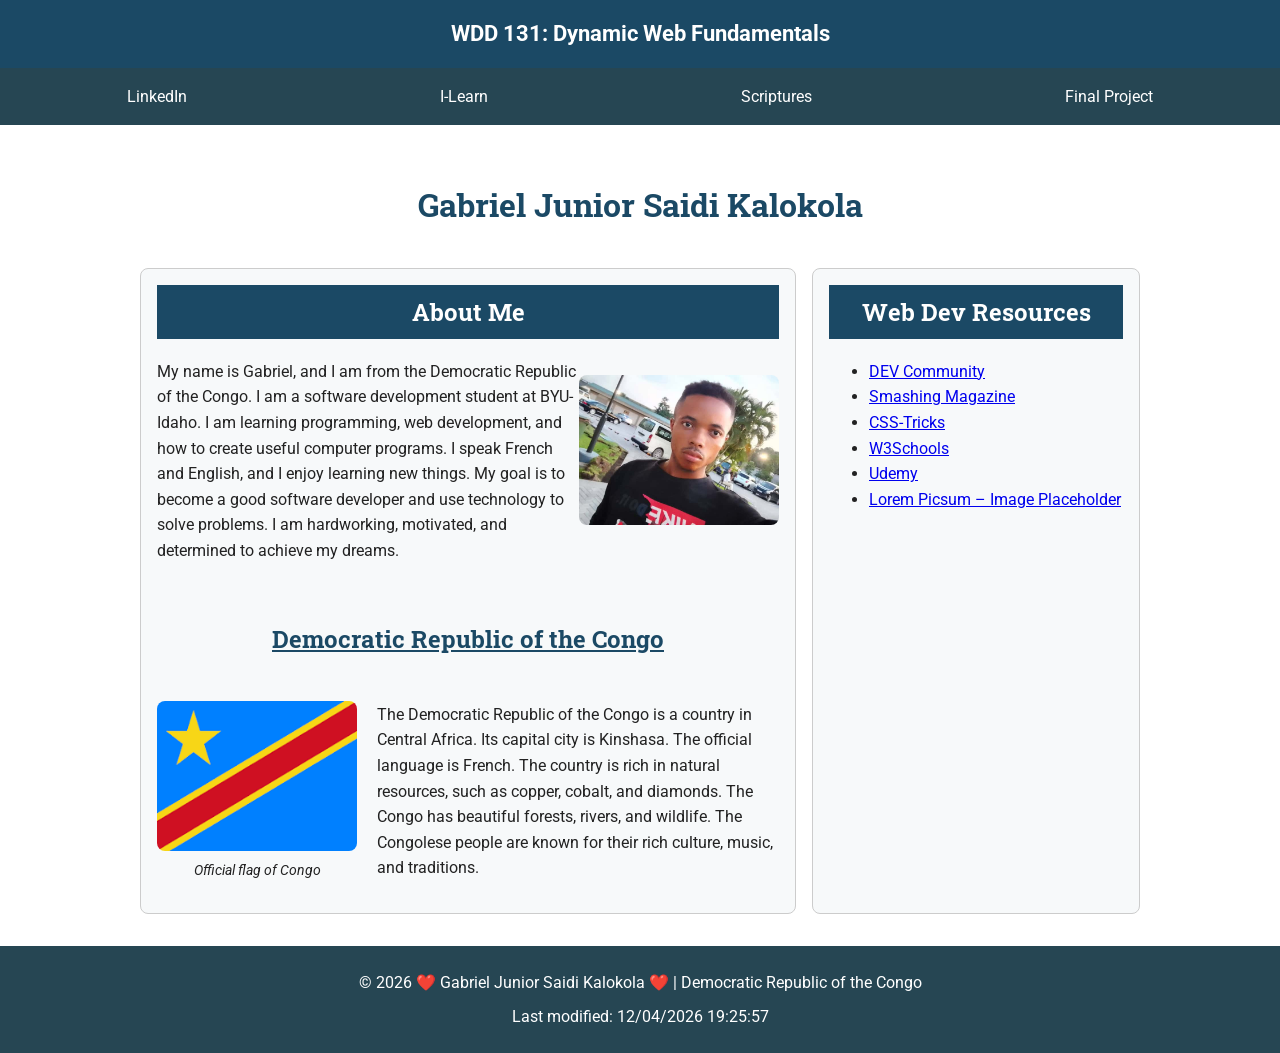
<file: index.html>
<!DOCTYPE html>
<html lang="en">

<head>
    <meta charset="UTF-8">
    <meta name="viewport" content="width=device-width, initial-scale=1.0">

    <meta name="description"
        content="WDD 131 Dynamic Web Fundamentals. Learn about Gabriel Junior Saidi Kalokola, web development, and the Democratic Republic of the Congo.">
    <meta name="author" content="Gabriel Junior Saidi Kalokola">

    <title>WDD 131 : Dynamic Web Fundamentals – Gabriel Junior</title>

    <link rel="stylesheet" href="styles/base.css">
    <script src="scripts/getdates.js" defer></script>
    <link rel="preconnect" href="https://fonts.googleapis.com">
    <link rel="preconnect" href="https://fonts.gstatic.com" crossorigin>
    <link
        href="https://fonts.googleapis.com/css2?family=Roboto:wght@400;700&family=Roboto+Slab:wght@400;700&display=swap"
        rel="stylesheet">

</head>

<body>
    <header>
        <span id="course-title">WDD 131: Dynamic Web Fundamentals</span>

        <nav>
            <a href="https://www.linkedin.com/">LinkedIn</a>
            <a href="https://www.instructure.com/">I-Learn</a>
            <a href="https://www.churchofjesuschrist.org/study/scriptures">Scriptures</a>
            <a href="#">Final Project</a>
        </nav>
    </header>

    <main>
        <h1>Gabriel Junior Saidi Kalokola</h1>

        <section class="card">
            <h2>About Me</h2>
            <img src="images/gabriel.jpg" alt="Portrait de Gabriel Junior Saidi Kalokola" class="profile-img">
            <p>My name is Gabriel, and I am from the Democratic Republic of the Congo. I am a software development
                student at
                BYU-Idaho. I am learning programming, web development, and how to create useful computer programs. I
                speak French and
                English, and I enjoy learning new things. My goal is to become a good software developer and use
                technology to solve
                problems. I am hardworking, motivated, and determined to achieve my dreams.</p>

            <div class="clearfix"></div>

            <h2 class="location-heading">Democratic Republic of the Congo</h2>

            <div class="congo-content">
                <div class="congo-image">
                    <img src="images/congo.jpg" alt="Landscape of the Democratic Republic of the Congo"
                        class="congo-img">

                    <p class="image-caption">Official flag of Congo</p>
                </div>

                <p>
                    The Democratic Republic of the Congo is a country in Central Africa. Its capital city is Kinshasa.
                    The official language
                    is French. The country is rich in natural resources, such as copper, cobalt, and diamonds. The Congo
                    has beautiful
                    forests, rivers, and wildlife. The Congolese people are known for their rich culture, music, and
                    traditions.
                </p>
            </div>



        </section>

        <section class="card">
            <h2>Web Dev Resources</h2>

            <ul class="resources-list">
                <li>
                    <a href="https://dev.to/" target="_blank">DEV Community</a>
                </li>
                <li>
                    <a href="https://www.smashingmagazine.com/" target="_blank">Smashing Magazine</a>
                </li>
                <li>
                    <a href="https://css-tricks.com/" target="_blank">CSS-Tricks</a>
                </li>
                <li>
                    <a href="https://www.w3schools.com/" target="_blank">W3Schools</a>
                </li>
                <li>
                    <a href="https://www.udemy.com/" target="_blank">Udemy</a>
                </li>
                <li>
                    <a href="https://picsum.photos/" target="_blank">Lorem Picsum – Image Placeholder</a>
                </li>
            </ul>
        </section>


    </main>

    <footer>
        <p>© <span id="currentyear"></span> ❤️ Gabriel Junior Saidi Kalokola ❤️ | Democratic Republic of the Congo</p>
        <p>Last modified: <span id="lastModified"></span></p>
    </footer>
</body>

</html>
</file>
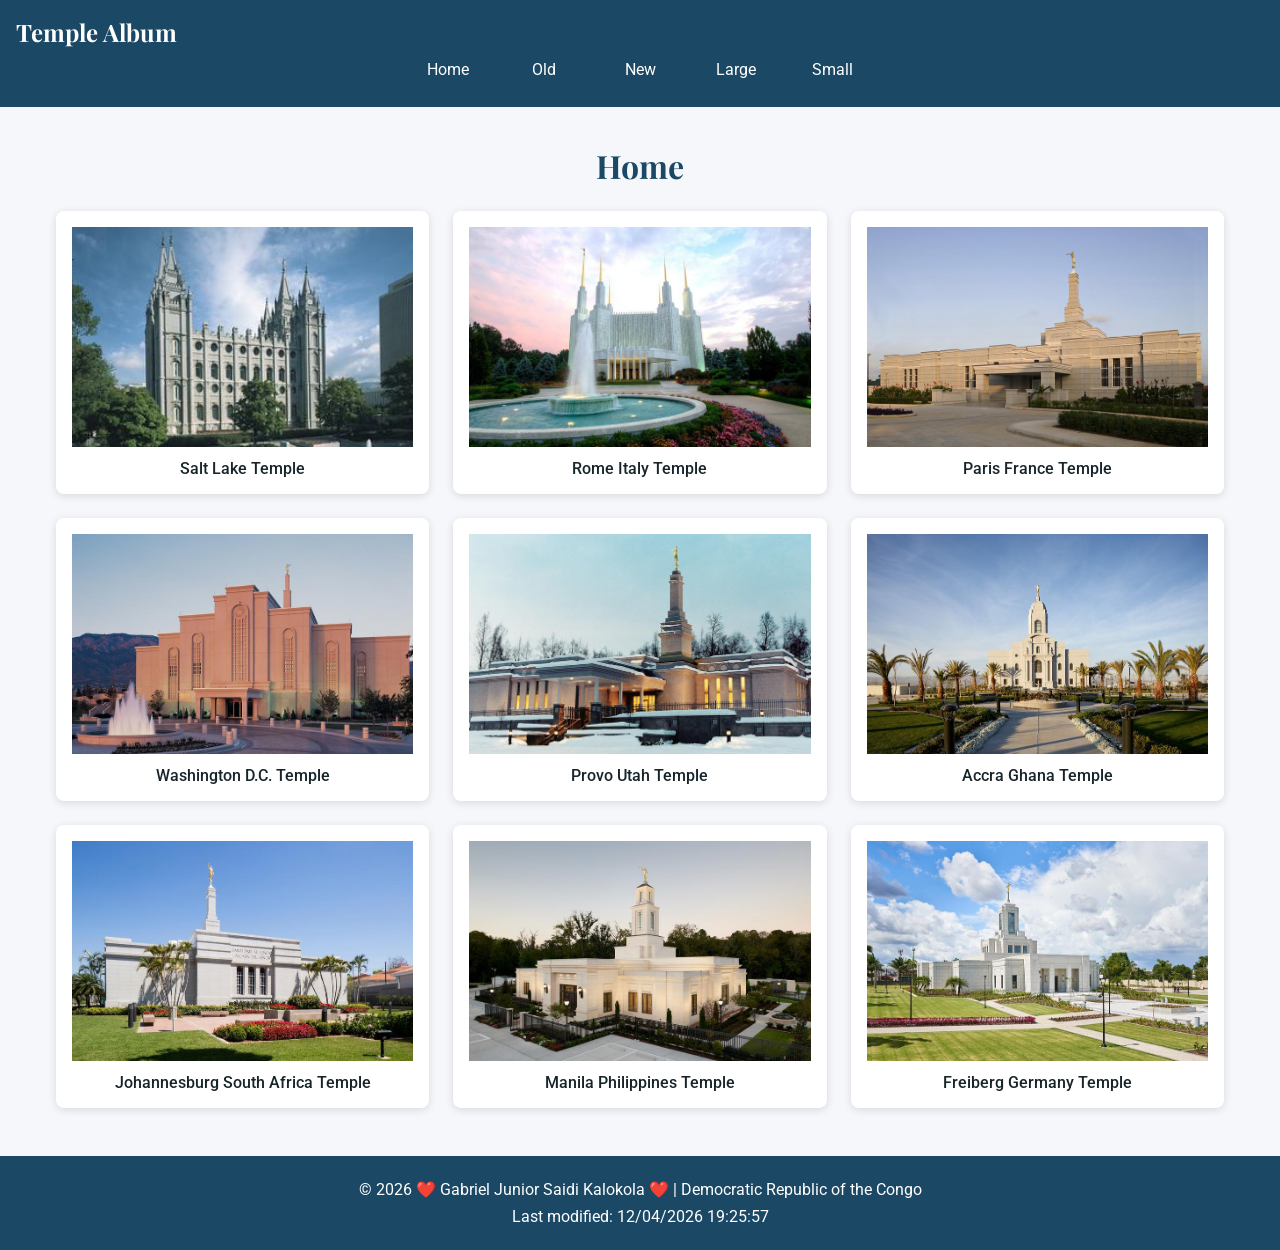
<file: temple.html>
<!DOCTYPE html>
<html lang="en">

<head>
    <meta charset="UTF-8">
    <meta name="viewport" content="width=device-width, initial-scale=1.0">
    <meta name="description" content="A responsive album of beautiful temples around the world.">
    <meta name="author" content="Gabriel Junior Saidi Kalokola">
    <title>Temple Album | Gabriel Junior</title>

    <link rel="preconnect" href="https://fonts.googleapis.com">
    <link rel="preconnect" href="https://fonts.gstatic.com" crossorigin>
    <link
        href="https://fonts.googleapis.com/css2?family=Roboto:wght@400;500;700&family=Playfair+Display:wght@600;700&display=swap"
        rel="stylesheet">

    <link rel="stylesheet" href="styles/temples.css">
    <link rel="stylesheet" href="styles/temples-large.css">
    <script src="scripts/temples.js" defer></script>
</head>

<body>
    <header>
        <div class="header-content">
            <p class="site-title">Temple Album</p>
            <button id="menu-button" aria-label="Open navigation menu" aria-expanded="false" aria-controls="navigation">
                ☰
            </button>
        </div>

        <nav id="navigation" class="navigation">
            <a href="temples.html">Home</a>
            <a href="#old">Old</a>
            <a href="#new">New</a>
            <a href="#large">Large</a>
            <a href="#small">Small</a>
        </nav>
    </header>

    <main>
        <h1>Home</h1>

        <div class="temple-grid">
            <figure id="old">
                <img src="images/temple-1.webp" alt="Temple surrounded by a landscaped garden" loading="lazy">
                <figcaption>Salt Lake Temple</figcaption>
            </figure>

            <figure id="new">
                <img src="images/temple-2.webp" alt="Temple with beautiful architectural details" loading="lazy">
                <figcaption>Rome Italy Temple</figcaption>
            </figure>

            <figure>
                <img src="images/temple-3.webp" alt="Temple building viewed from outside" loading="lazy">
                <figcaption>Paris France Temple</figcaption>
            </figure>

            <figure id="large">
                <img src="images/temple-4.webp" alt="Large temple with landscaped grounds" loading="lazy">
                <figcaption>Washington D.C. Temple</figcaption>
            </figure>

            <figure>
                <img src="images/temple-5.webp" alt="Temple with tall architectural towers" loading="lazy">
                <figcaption>Provo Utah Temple</figcaption>
            </figure>

            <figure id="small">
                <img src="images/temple-6.webp" alt="Temple surrounded by green trees" loading="lazy">
                <figcaption>Accra Ghana Temple</figcaption>
            </figure>

            <figure>
                <img src="images/temple-7.webp" alt="Temple with a landscaped entrance" loading="lazy">
                <figcaption>Johannesburg South Africa Temple</figcaption>
            </figure>

            <figure>
                <img src="images/temple-8.webp" alt="Temple with elegant stone architecture" loading="lazy">
                <figcaption>Manila Philippines Temple</figcaption>
            </figure>

            <figure>
                <img src="images/temple-9.webp" alt="Temple building with decorative exterior" loading="lazy">
                <figcaption>Freiberg Germany Temple</figcaption>
            </figure>
        </div>
    </main>

    <footer>
        <p>© <span id="currentyear"></span> ❤️ Gabriel Junior Saidi Kalokola ❤️ | Democratic Republic of the Congo</p>
        <p>Last modified: <span id="lastModified"></span></p>
    </footer>
</body>

</html>
</file>
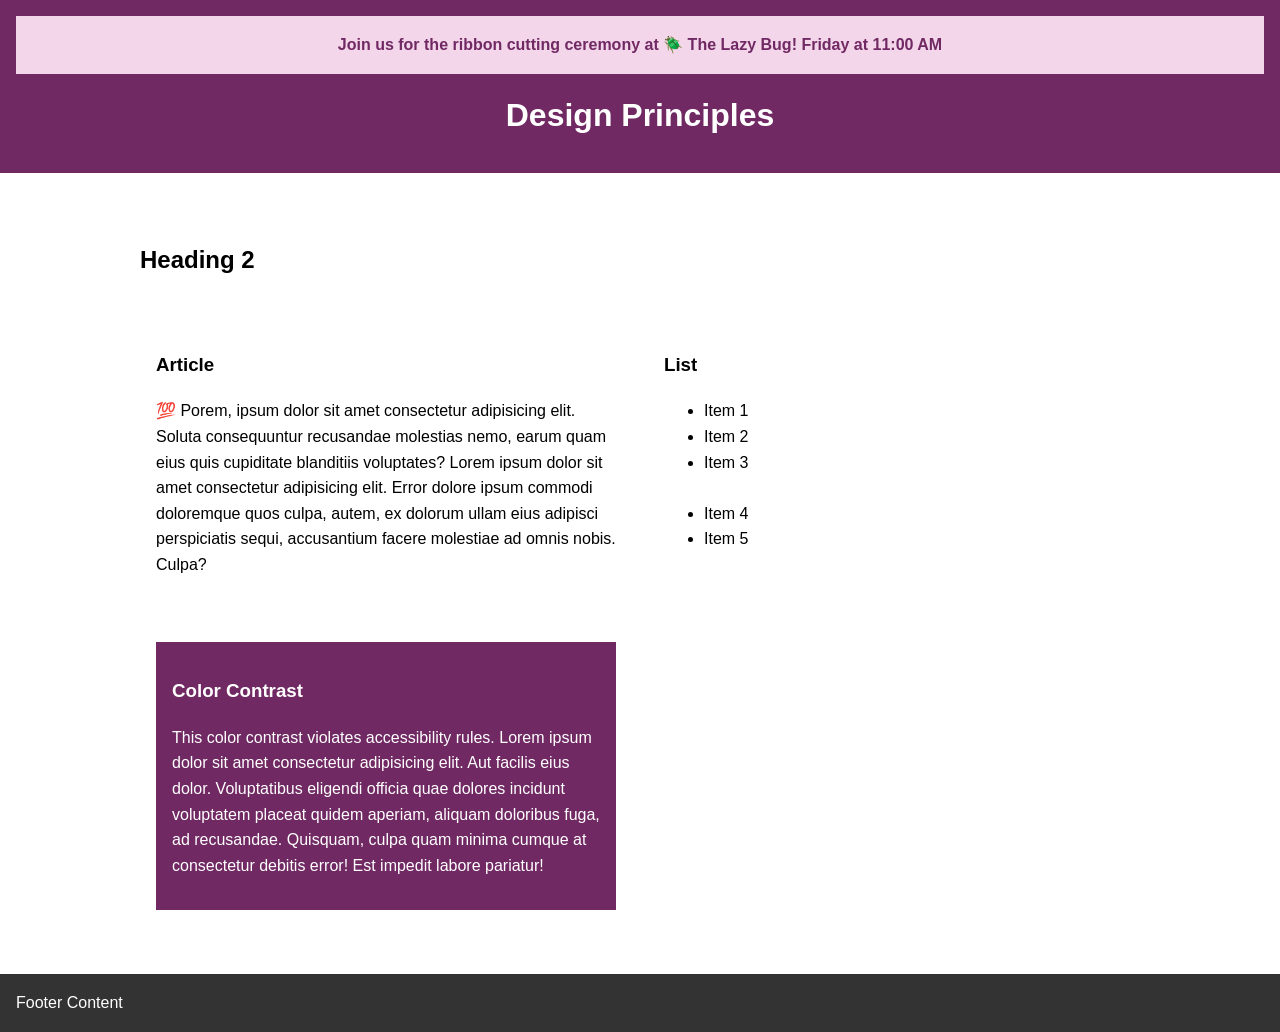
<file: week03/design.html>
<!DOCTYPE html>
<html lang="en">

<head>
    <meta charset="UTF-8">
    <meta name="viewport" content="width=device-width, initial-scale=1.0">
    <meta name="description" content="WDD 131 Design Principles Learning Activity">
    <meta name="author" content="Gabriel Junior Saidi Kalokola">
    <title>Design Principles | WDD 131</title>
    <link rel="stylesheet" href="styles/design.css">
</head>

<body>

    <header>
        <div class="banner">
            Join us for the ribbon cutting ceremony at 🪲 The Lazy Bug!
            Friday at 11:00 AM
        </div>

        <h1>Design Principles</h1>
    </header>

    <main>
        <h2>Heading 2</h2>

        <section>
            <h3>Article</h3>
            <article>
                <p>💯 Porem, ipsum dolor sit amet consectetur adipisicing elit.
                    Soluta consequuntur recusandae molestias nemo, earum quam eius
                    quis cupiditate blanditiis voluptates? Lorem ipsum dolor sit
                    amet consectetur adipisicing elit. Error dolore ipsum commodi
                    doloremque quos culpa, autem, ex dolorum ullam eius adipisci
                    perspiciatis sequi, accusantium facere molestiae ad omnis
                    nobis. Culpa?</p>
            </article>
        </section>

        <section>
            <h3>List</h3>
            <ul>
                <li>Item 1</li>
                <li>Item 2</li>
                <li>Item 3<br><br></li>
                <li>Item 4</li>
                <li>Item 5</li>
            </ul>
        </section>

        <div class="callout">
            <h3>Color Contrast</h3>
            <p>This color contrast violates accessibility rules.
                Lorem ipsum dolor sit amet consectetur adipisicing elit.
                Aut facilis eius dolor. Voluptatibus eligendi officia
                quae dolores incidunt voluptatem placeat quidem aperiam,
                aliquam doloribus fuga, ad recusandae. Quisquam, culpa
                quam minima cumque at consectetur debitis error!
                Est impedit labore pariatur!</p>
        </div>
    </main>

    <footer>
        Footer Content
    </footer>

</body>

</html>
</file>
<file: styles/base.css>
css

/* General page styles */
* {
    box-sizing: border-box;
}

body {
    margin: 0;
    font-family: "Roboto", sans-serif;
    line-height: 1.6;
    color: #222;
}

/* Header */
header {
    background-color: #1b4965;
    color: white;
}

#course-title {
    display: block;
    padding: 1rem;
    text-align: center;
    font-size: 1.4rem;
    font-weight: bold;
}

/* Navigation */
nav {
    display: flex;
    justify-content: space-around;
    flex-wrap: wrap;
    background-color: #264653;
}

nav a {
    display: block;
    padding: 1rem;
    color: white;
    text-decoration: none;
}

nav a:hover {
    background-color: #5fa8d3;
    color: #111;
}

/* Main content */
main {
    max-width: 1000px;
    margin: 2rem auto;
    padding: 0 1rem;
    display: grid;
    grid-template-columns: 2fr 1fr;
    gap: 1rem;
}

h1 {
    text-align: center;
    color: #1b4965;
}

main h1 {
    grid-column: 1 / -1;
}

/* Cards */
.card {
    margin: 0;
    padding: 1rem;
    border: 1px solid #ccc;
    border-radius: 8px;
    background-color: #f7f9fa;
}

.card h2 {
    margin-top: 0;
    padding: 0.5rem;
    background-color: #1b4965;
    color: white;
    text-align: center;
}

/* Remove background from the Congo heading only */
.card h2.location-heading {
    background-color: #f7f9fa;
    color: #1b4965;
    text-align: center;
    text-decoration: underline;
    padding: 0.5rem;
    margin-top: 2rem;
}

/* Profile image */
.profile-img {
    float: right;
    width: 120px;
    height: auto;
    margin-left: 1rem;
    margin-bottom: 0.5rem;
    border-radius: 4px;
}

/* Flag image */
.flag-img {
    float: left;
    width: 130px;
    height: auto;
    margin-right: 1rem;
    margin-bottom: 0.5rem;
    border-radius: 4px;
}

/* Clear floats */
.clearfix {
    clear: both;
}

/* Images */
.card img {
    display: block;
    width: 200px;
    max-width: 100%;
    height: auto;
    margin: 1rem auto;
    border-radius: 8px;
}

h1,
h2 {
    font-family: "Roboto Slab", serif;
}

/* Congo content layout */
.congo-content {
    display: flex;
    flex-direction: row;
    align-items: center;
    gap: 20px;
}

.congo-content p {
    flex: 1;
}

/* Congo image */
.congo-image {
    width: 200px;
    flex-shrink: 0;
}

.congo-image .congo-img {
    display: block;
    width: 100%;
    max-width: 100%;
    height: auto;
    margin: 0;
    border-radius: 8px;
}

.image-caption {
    text-align: center;
    font-size: 0.9rem;
    margin: 8px 0 0;
    font-style: italic;
}

/* Footer */
footer {
    padding: 1rem;
    background-color: #264653;
    color: white;
    text-align: center;
}

footer p {
    margin: 0.5rem;
}

/* Small screens */
@media screen and (max-width: 700px) {
    main {
        grid-template-columns: 1fr;
    }

    main h1 {
        grid-column: 1;
    }
}

/* Mobile layout */
@media screen and (max-width: 600px) {
    .congo-content {
        flex-direction: column;
    }

    .congo-image {
        width: 180px;
        max-width: 100%;
    }
}
</file>
<file: styles/temples.css>
:root {
    --primary-color: #1b4965;
    --secondary-color: #62b6cb;
    --background-color: #f5f7fa;
    --text-color: #17252a;
    --white: #ffffff;
}

* {
    box-sizing: border-box;
}

body {
    margin: 0;
    font-family: "Roboto", sans-serif;
    color: var(--text-color);
    background-color: var(--background-color);
}

header {
    background-color: var(--primary-color);
    color: var(--white);
    padding: 1rem;
}

.header-content {
    display: flex;
    justify-content: space-between;
    align-items: center;
    flex-wrap: wrap;
}

.site-title {
    font-family: "Playfair Display", serif;
    font-size: 1.5rem;
    font-weight: 700;
    margin: 0;
}

#menu-button {
    font-size: 1.8rem;
    color: var(--white);
    background: transparent;
    border: none;
    cursor: pointer;
}

nav {
    display: flex;
    flex-direction: column;
}

.navigation {
    display: none;
    flex-direction: column;
    gap: 0.5rem;
    margin-top: 1rem;
}

.navigation.open {
    display: flex;
}

.navigation a {
    color: var(--white);
    text-decoration: none;
    text-align: center;
    padding: 0.75rem;
    border-radius: 0.25rem;
}

.navigation a:hover,
.navigation a:focus {
    background-color: var(--secondary-color);
    color: #102a36;
}

main {
    max-width: 1200px;
    margin: 0 auto;
    padding: 1rem;
}

h1 {
    font-family: "Playfair Display", serif;
    text-align: center;
    color: var(--primary-color);
    margin-bottom: 1.5rem;
}

.temple-grid {
    display: grid;
    grid-template-columns: 1fr;
    gap: 1.5rem;
}

figure {
    margin: 0;
    padding: 1rem;
    background-color: var(--white);
    border-radius: 0.5rem;
    box-shadow: 0 2px 8px rgb(0 0 0 / 12%);
    text-align: center;
}

figure img {
    display: block;
    width: 100%;
    height: 220px;
    object-fit: cover;
}

figcaption {
    margin-top: 0.75rem;
    font-weight: 500;
}

footer {
    margin-top: 2rem;
    padding: 1rem;
    text-align: center;
    color: var(--white);
    background-color: var(--primary-color);
}

footer p {
    margin: 0.5rem;
}
</file>
<file: styles/temples-large.css>
@media only screen and (min-width: 32rem) {
    .header-content {
        justify-content: flex-start;
        flex-wrap: nowrap;
    }

    #menu-button {
        display: none;
    }

    nav {
        flex-direction: row;
        align-items: center;
    }

    .navigation {
        display: flex;
        flex-direction: row;
        justify-content: center;
        align-items: center;
        gap: 1rem;
        margin-top: 0;
    }

    .navigation a {
        min-width: 80px;
    }

    .temple-grid {
        grid-template-columns: repeat(2, minmax(0, 1fr));
    }
}

@media only screen and (min-width: 60rem) {
    .temple-grid {
        grid-template-columns: repeat(3, minmax(0, 1fr));
    }
}
</file>
<file: week03/styles/design.css>
/* General page styling */
body {
    font-family: Arial, Helvetica, sans-serif;
    margin: 0;
    padding: 0;
    line-height: 1.6;
}

header {
    background-color: #702963;
    color: white;
    text-align: center;
    padding: 1rem;
}

h1 {
    margin: 0;
    padding: 1rem;
}

main {
    max-width: 1000px;
    margin: 2rem auto;
    padding: 1rem;

    display: grid;
    grid-template-columns: 1fr 1fr;
    gap: 1rem;
}

h2 {
    text-align: left;
    grid-column: 1 / 3;
}

section {
    padding: 1rem;
}

.callout {
    background-color: #702963;
    color: #ffffff;
    padding: 1rem;
    margin: 1rem;
}

footer {
    background-color: #333;
    color: white;
    text-align: left;
    padding: 1rem;
}

.banner {
    background-color: #f4d6eb;
    color: #702963;
    text-align: center;
    padding: 1rem;
    font-weight: bold;

}
</file>
